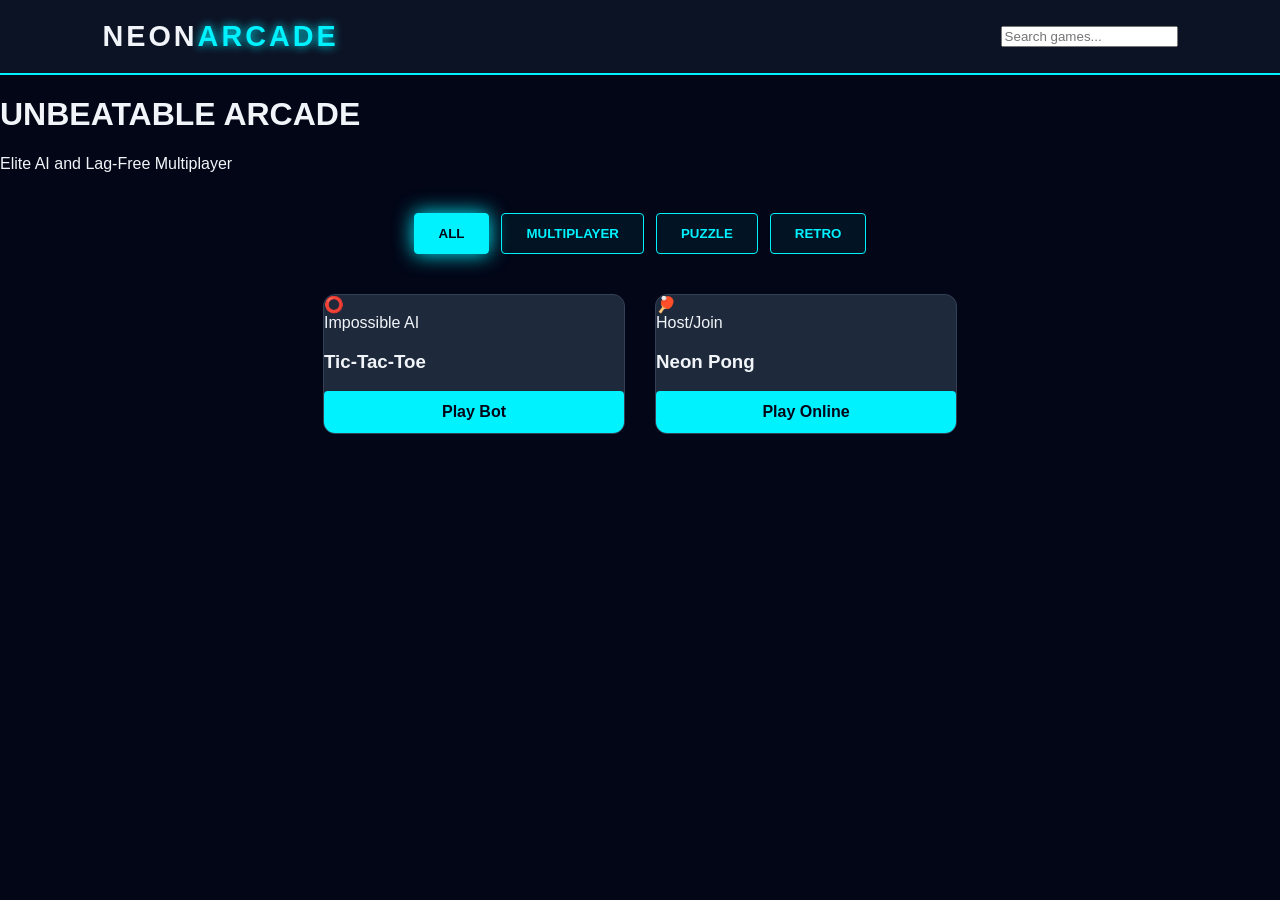
<file: index.html>
<!DOCTYPE html>
<html lang="en">
<head>
    <meta charset="UTF-8">
    <meta name="viewport" content="width=device-width, initial-scale=1.0">
    <title>Neon Arcade | Hub</title>
    <link rel="stylesheet" href="style.css">
</head>
<body>

    <nav class="navbar">
        <div class="logo">NEON<span>ARCADE</span></div>
        <input type="text" id="gameSearch" placeholder="Search games...">
    </nav>

    <header class="hero">
        <h1>UNBEATABLE ARCADE</h1>
        <p>Elite AI and Lag-Free Multiplayer</p>
    </header>

    <main class="container">
        <div class="filter-bar">
            <button class="filter-btn active" data-filter="all">All</button>
            <button class="filter-btn" data-filter="multi">Multiplayer</button>
            <button class="filter-btn" data-filter="puzzle">Puzzle</button>
            <button class="filter-btn" data-filter="retro">Retro</button>
        </div>

        <div class="game-grid" id="gameGrid">
            <div class="game-card" data-category="puzzle">
                <div class="card-img">⭕</div>
                <div class="card-info">
                    <span class="tag">Impossible AI</span>
                    <h3>Tic-Tac-Toe</h3>
                    <a href="games/tictactoe/index.html" class="btn-play">Play Bot</a>
                </div>
            </div>

            <div class="game-card" data-category="multi">
                <div class="card-img">🏓</div>
                <div class="card-info">
                    <span class="tag">Host/Join</span>
                    <h3>Neon Pong</h3>
                    <a href="games/pong/index.html" class="btn-play">Play Online</a>
                </div>
            </div>
            </div>
    </main>

    <script src="script.js"></script>
</body>
</html>
</file>
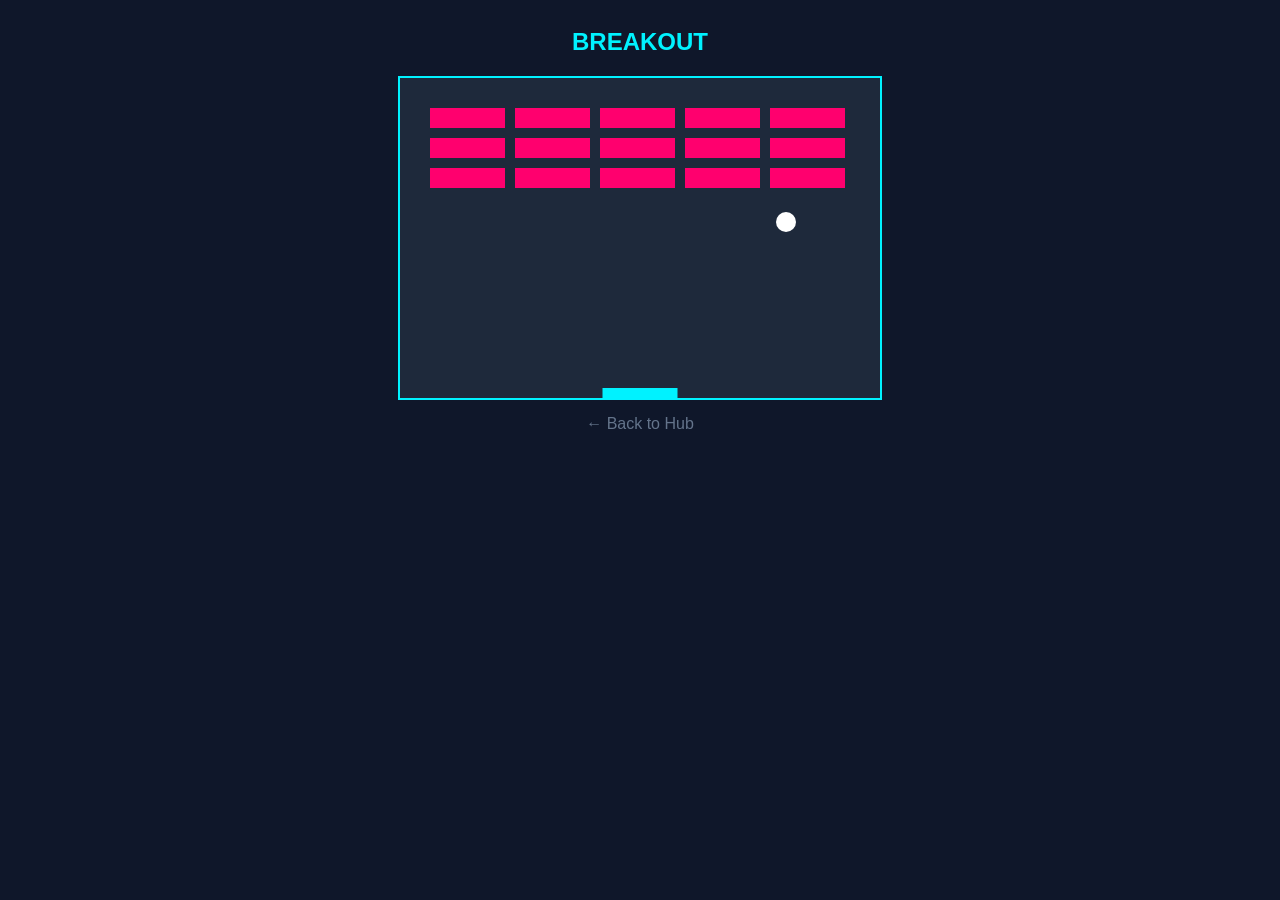
<file: games/breakout/index.html>
<!DOCTYPE html>
<html lang="en">
<head>
    <meta charset="UTF-8">
    <title>Breakout</title>
    <style>
        body { background: #0f172a; color: white; display: flex; flex-direction: column; align-items: center; font-family: sans-serif; }
        canvas { border: 2px solid #00f2ff; background: #1e293b; }
        .back-btn { color: #64748b; text-decoration: none; margin-top: 15px; }
    </style>
</head>
<body>
    <h2 style="color:#00f2ff">BREAKOUT</h2>
    <canvas id="breakout" width="480" height="320"></canvas>
    <a href="../../index.html" class="back-btn">← Back to Hub</a>

    <script>
        const canvas = document.getElementById("breakout");
        const ctx = canvas.getContext("2d");
        let x = canvas.width/2, y = canvas.height-30, dx = 2, dy = -2;
        let paddleH = 10, paddleW = 75, paddleX = (canvas.width-paddleW)/2;
        let rightPressed = false, leftPressed = false;
        let bricks = [];

        for(let c=0; c<5; c++) {
            bricks[c] = [];
            for(let r=0; r<3; r++) { bricks[c][r] = { x: 0, y: 0, status: 1 }; }
        }

        document.addEventListener("keydown", e => { if(e.key == "Right" || e.key == "ArrowRight") rightPressed = true; else if(e.key == "Left" || e.key == "ArrowLeft") leftPressed = true; });
        document.addEventListener("keyup", e => { if(e.key == "Right" || e.key == "ArrowRight") rightPressed = false; else if(e.key == "Left" || e.key == "ArrowLeft") leftPressed = false; });

        function draw() {
            ctx.clearRect(0, 0, canvas.width, canvas.height);
            // Draw Bricks
            for(let c=0; c<5; c++) {
                for(let r=0; r<3; r++) {
                    if(bricks[c][r].status == 1) {
                        let bx = (c*(75+10))+30, by = (r*(20+10))+30;
                        bricks[c][r].x = bx; bricks[c][r].y = by;
                        ctx.fillStyle = "#ff006e";
                        ctx.fillRect(bx, by, 75, 20);
                    }
                }
            }
            // Ball & Paddle
            ctx.fillStyle = "#fff"; ctx.beginPath(); ctx.arc(x, y, 10, 0, Math.PI*2); ctx.fill();
            ctx.fillStyle = "#00f2ff"; ctx.fillRect(paddleX, canvas.height-paddleH, paddleW, paddleH);

            // Collision
            for(let c=0; c<5; c++) {
                for(let r=0; r<3; r++) {
                    let b = bricks[c][r];
                    if(b.status == 1 && x > b.x && x < b.x+75 && y > b.y && y < b.y+20) { dy = -dy; b.status = 0; }
                }
            }

            if(x + dx > canvas.width-10 || x + dx < 10) dx = -dx;
            if(y + dy < 10) dy = -dy;
            else if(y + dy > canvas.height-10) {
                if(x > paddleX && x < paddleX + paddleW) dy = -dy;
                else { document.location.reload(); }
            }
            
            if(rightPressed && paddleX < canvas.width-paddleW) paddleX += 7;
            else if(leftPressed && paddleX > 0) paddleX -= 7;

            x += dx; y += dy;
            requestAnimationFrame(draw);
        }
        draw();
    </script>
</body>
</html>
</file>
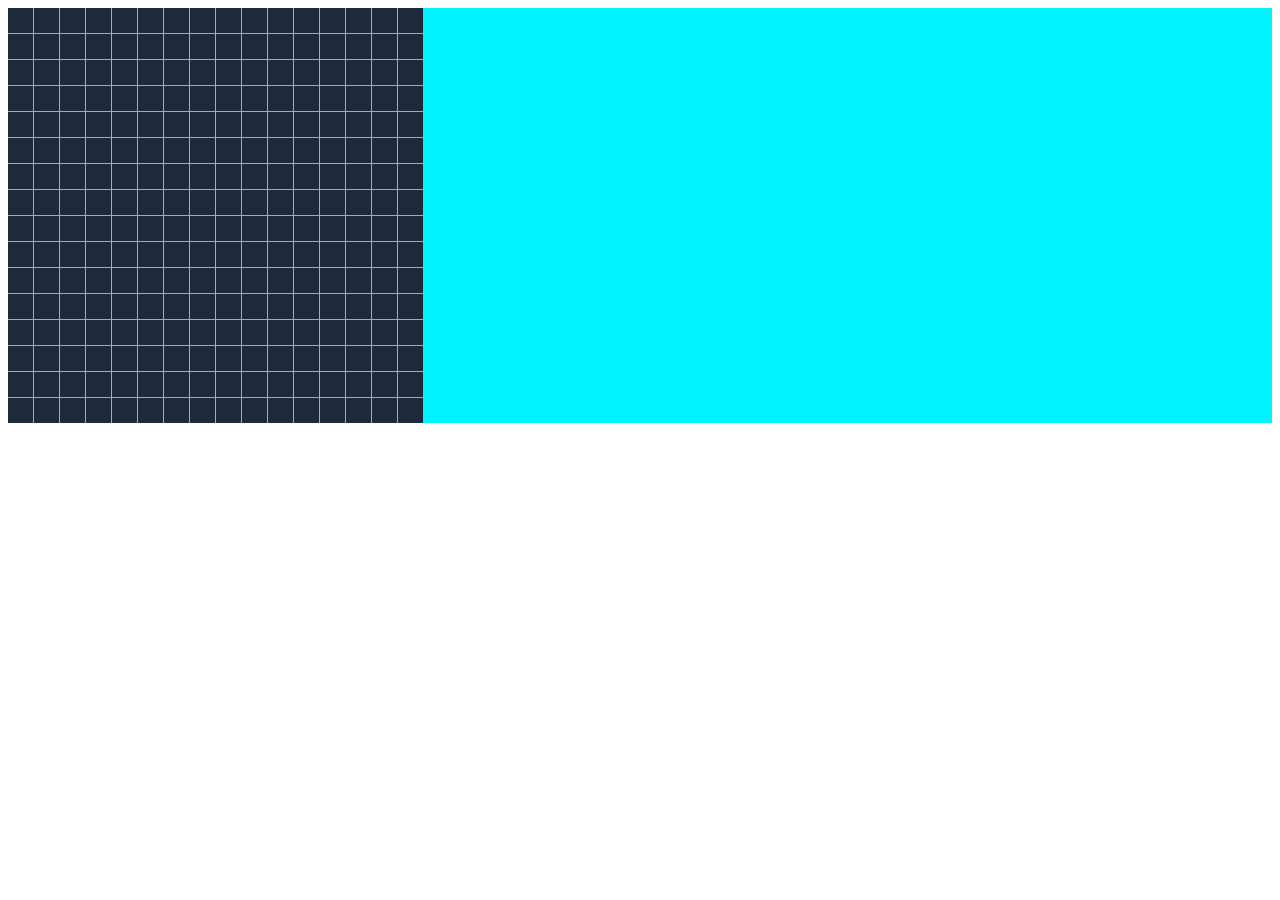
<file: games/minesweeper/index.html>
<!DOCTYPE html>
<html lang="en">
<head>
    <meta charset="UTF-8"><title>Evil Mines</title>
    <style>
        .g { display: grid; grid-template-columns: repeat(16, 25px); background: #00f2ff; gap: 1px; }
        .c { width: 25px; height: 25px; background: #1e293b; color: white; text-align: center; cursor: pointer; }
    </style>
</head>
<body>
    <div class="g" id="b"></div>
    <script>
        const b = document.getElementById('b'), board = [], size = 16;
        for(let i=0; i<size*size; i++) {
            const el = document.createElement('div'); el.className = 'c';
            const isMine = Math.random() < 0.22; // 22% mine density
            board.push({el, isMine});
            el.onclick = () => {
                if(isMine) { alert("BOOM"); location.reload(); }
                el.style.background = "#0f172a"; el.innerText = "0";
            };
            b.appendChild(el);
        }
    </script>
</body>
</html>
</file>
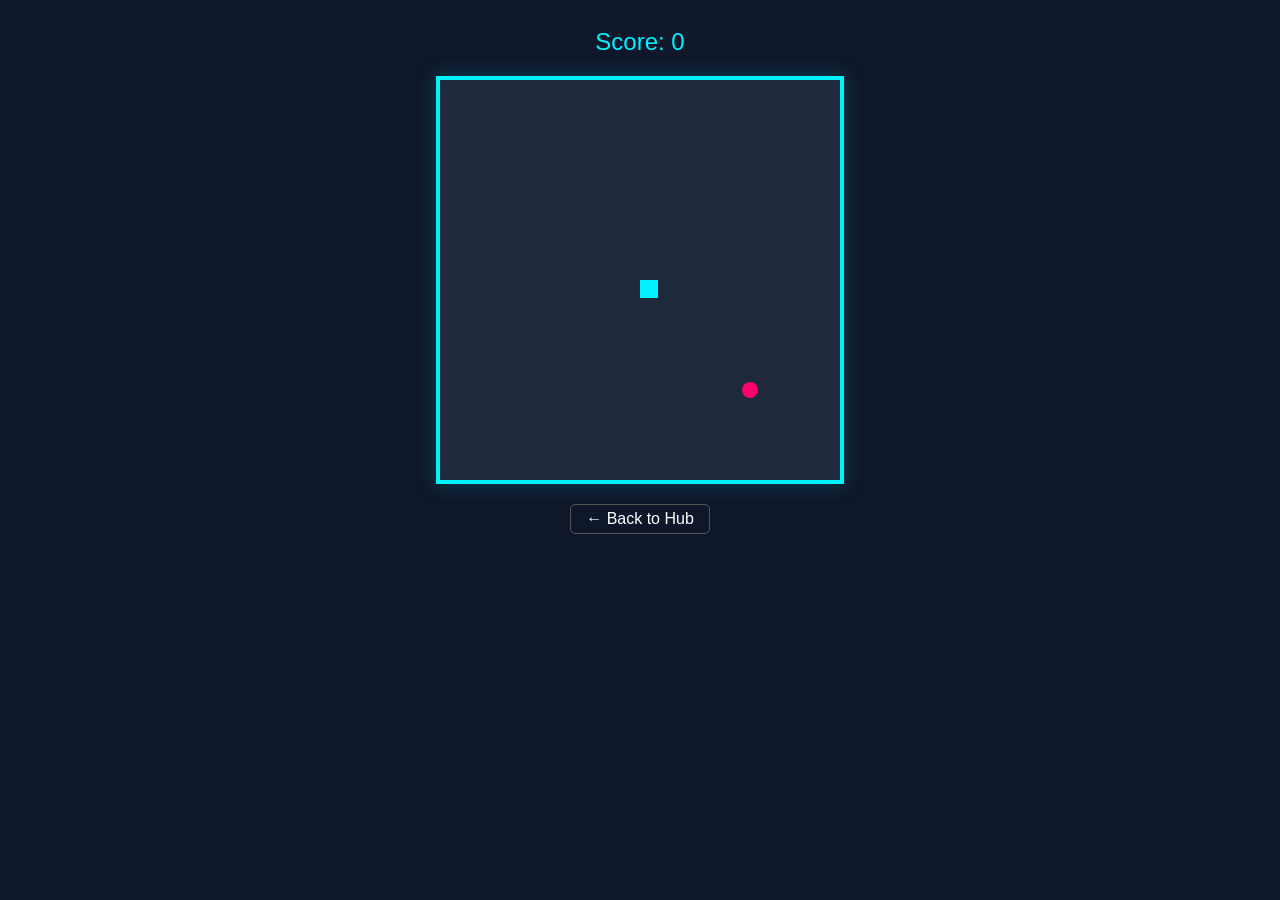
<file: games/snake/index.html>
<!DOCTYPE html>
<html lang="en">
<head>
    <meta charset="UTF-8">
    <title>Snake Retro</title>
    <style>
        body { background: #0f172a; color: white; display: flex; flex-direction: column; align-items: center; font-family: sans-serif; }
        canvas { border: 4px solid #00f2ff; background: #1e293b; box-shadow: 0 0 20px rgba(0, 242, 255, 0.2); }
        .stats { margin: 20px; font-size: 1.5rem; color: #00f2ff; }
        .back-btn { color: white; text-decoration: none; margin-top: 20px; border: 1px solid #555; padding: 5px 15px; border-radius: 5px; }
    </style>
</head>
<body>
    <div class="stats">Score: <span id="score">0</span></div>
    <canvas id="snakeGame" width="400" height="400"></canvas>
    <a href="../../index.html" class="back-btn">← Back to Hub</a>

    <script>
        const canvas = document.getElementById('snakeGame');
        const ctx = canvas.getContext('2d');
        const scoreElement = document.getElementById('score');

        let score = 0;
        let gridSize = 20;
        let snake = [{x: 10, y: 10}];
        let food = {x: 15, y: 15};
        let dx = 0, dy = 0;

        function draw() {
            // Clear Canvas
            ctx.fillStyle = '#1e293b';
            ctx.fillRect(0, 0, canvas.width, canvas.height);

            // Draw Snake (Drawn texture: Rounded Rects)
            ctx.fillStyle = '#00f2ff';
            snake.forEach(part => {
                ctx.fillRect(part.x * gridSize, part.y * gridSize, gridSize - 2, gridSize - 2);
            });

            // Draw Food
            ctx.fillStyle = '#ff006e';
            ctx.beginPath();
            ctx.arc(food.x * gridSize + 10, food.y * gridSize + 10, 8, 0, Math.PI * 2);
            ctx.fill();

            moveSnake();
        }

        function moveSnake() {
            const head = {x: snake[0].x + dx, y: snake[0].y + dy};
            snake.unshift(head);

            if (head.x === food.x && head.y === food.y) {
                score += 10;
                scoreElement.innerText = score;
                generateFood();
            } else {
                snake.pop();
            }

            if (head.x < 0 || head.x >= 20 || head.y < 0 || head.y >= 20 || checkCollision(head)) {
                resetGame();
            }
        }

        function checkCollision(head) {
            for (let i = 1; i < snake.length; i++) {
                if (snake[i].x === head.x && snake[i].y === head.y) return true;
            }
            return false;
        }

        function generateFood() {
            food.x = Math.floor(Math.random() * 20);
            food.y = Math.floor(Math.random() * 20);
        }

        function resetGame() {
            snake = [{x: 10, y: 10}];
            dx = 0; dy = 0; score = 0;
            scoreElement.innerText = score;
        }

        window.addEventListener('keydown', e => {
            if (e.key === 'ArrowUp' && dy === 0) { dx = 0; dy = -1; }
            if (e.key === 'ArrowDown' && dy === 0) { dx = 0; dy = 1; }
            if (e.key === 'ArrowLeft' && dx === 0) { dx = -1; dy = 0; }
            if (e.key === 'ArrowRight' && dx === 0) { dx = 1; dy = 0; }
        });

        setInterval(draw, 100);
    </script>
</body>
</html>
</file>
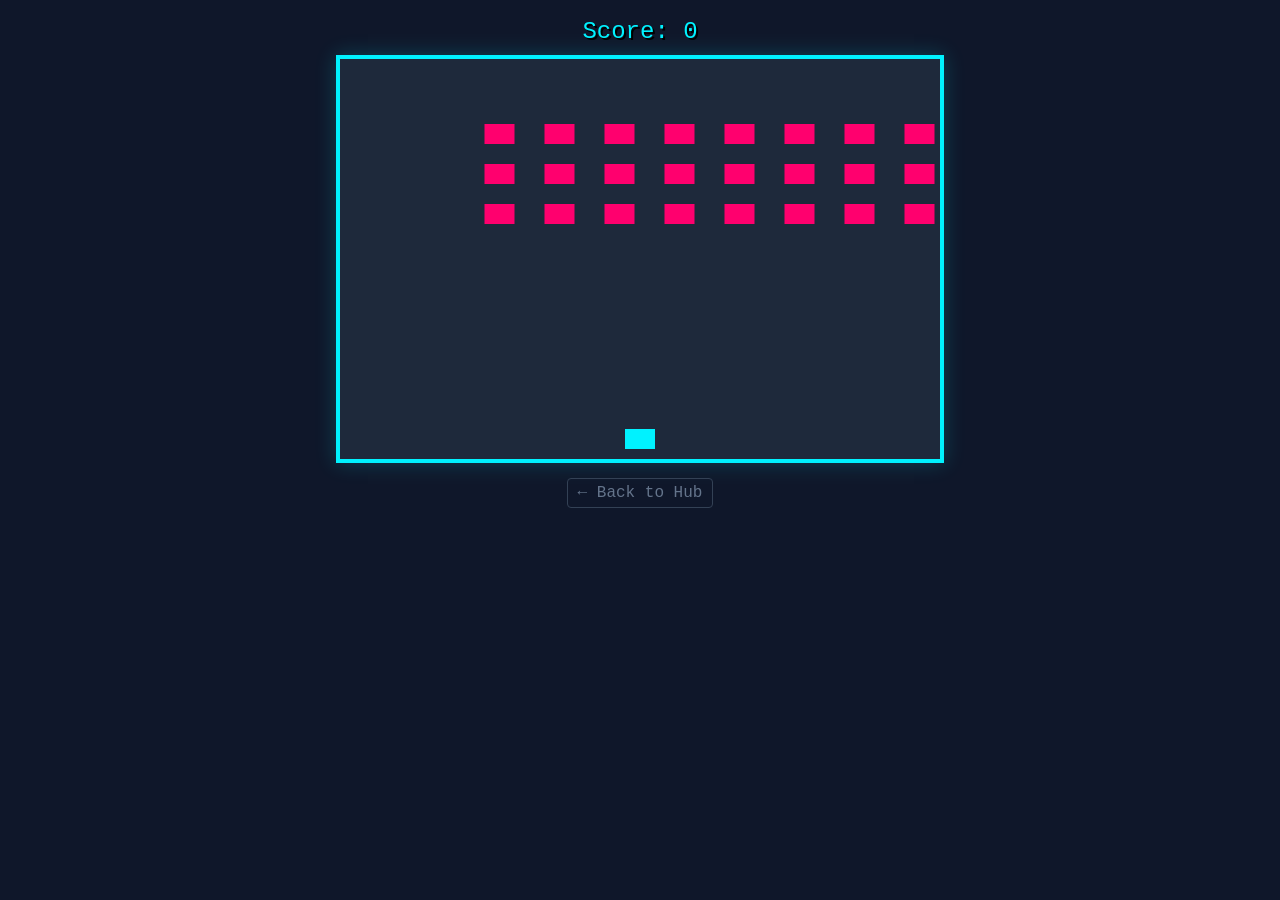
<file: games/space-invaders/index.html>
<!DOCTYPE html>
<html lang="en">
<head>
    <meta charset="UTF-8">
    <title>Space Invaders - Retro</title>
    <style>
        body { background: #0f172a; color: white; display: flex; flex-direction: column; align-items: center; font-family: 'Courier New', Courier, monospace; overflow: hidden; }
        canvas { border: 4px solid #00f2ff; background: #1e293b; box-shadow: 0 0 20px rgba(0, 242, 255, 0.2); cursor: crosshair; }
        .ui { margin: 10px; font-size: 1.5rem; color: #00f2ff; text-shadow: 2px 2px #000; }
        .back-btn { color: #64748b; text-decoration: none; margin-top: 15px; border: 1px solid #334155; padding: 5px 10px; border-radius: 4px; }
    </style>
</head>
<body>
    <div class="ui">Score: <span id="score">0</span></div>
    <canvas id="gameCanvas" width="600" height="400"></canvas>
    <a href="../../index.html" class="back-btn">← Back to Hub</a>

    <script>
        const canvas = document.getElementById('gameCanvas');
        const ctx = canvas.getContext('2d');
        const scoreEl = document.getElementById('score');

        let score = 0;
        let gameActive = true;
        const player = { x: 285, y: 370, w: 30, h: 20, speed: 6 };
        let bullets = [];
        let enemies = [];
        let enemyDirection = 1;

        function initEnemies() {
            enemies = [];
            for(let r=0; r<3; r++) {
                for(let c=0; c<8; c++) {
                    enemies.push({ x: c * 60 + 50, y: r * 40 + 50, w: 30, h: 20 });
                }
            }
        }

        const keys = {};
        window.onkeydown = e => keys[e.key] = true;
        window.onkeyup = e => keys[e.key] = false;

        function update() {
            if (!gameActive) return;

            if(keys['ArrowLeft'] && player.x > 0) player.x -= player.speed;
            if(keys['ArrowRight'] && player.x < canvas.width - player.w) player.x += player.speed;
            if(keys[' ']) {
                if(bullets.length < 5) bullets.push({x: player.x + 13, y: player.y, w: 4, h: 10});
                keys[' '] = false;
            }

            bullets.forEach((b, i) => {
                b.y -= 8;
                if(b.y < 0) bullets.splice(i, 1);
            });

            let changeDir = false;
            enemies.forEach(en => {
                en.x += enemyDirection * 1.5;
                if(en.x > canvas.width - en.w || en.x < 0) changeDir = true;

                bullets.forEach((b, bi) => {
                    if(b.x < en.x + en.w && b.x + b.w > en.x && b.y < en.y + en.h && b.y + b.h > en.y) {
                        enemies.splice(enemies.indexOf(en), 1);
                        bullets.splice(bi, 1);
                        score += 100;
                        scoreEl.innerText = score;
                    }
                });
            });

            if(changeDir) {
                enemyDirection *= -1;
                enemies.forEach(en => en.y += 15);
            }

            if(enemies.length === 0) gameActive = false;
        }

        function draw() {
            ctx.clearRect(0, 0, canvas.width, canvas.height);
            
            ctx.fillStyle = '#00f2ff';
            ctx.fillRect(player.x, player.y, player.w, player.h);

            ctx.fillStyle = '#fff';
            bullets.forEach(b => ctx.fillRect(b.x, b.y, b.w, b.h));

            ctx.fillStyle = '#ff006e';
            enemies.forEach(en => ctx.fillRect(en.x, en.y, en.w, en.h));

            if(!gameActive) {
                ctx.fillStyle = "rgba(15, 23, 42, 0.8)";
                ctx.fillRect(0,0,canvas.width, canvas.height);
                ctx.fillStyle = "#00f2ff";
                ctx.textAlign = "center";
                ctx.font = "30px Courier New";
                ctx.fillText("MISSION COMPLETE", 300, 180);
                ctx.font = "18px Courier New";
                ctx.fillText("CLICK TO RESTART", 300, 220);
            }

            update();
            requestAnimationFrame(draw);
        }

        canvas.addEventListener('click', () => {
            if(!gameActive) {
                score = 0;
                scoreEl.innerText = score;
                initEnemies();
                gameActive = true;
            }
        });

        initEnemies();
        draw();
    </script>
</body>
</html>
</file>
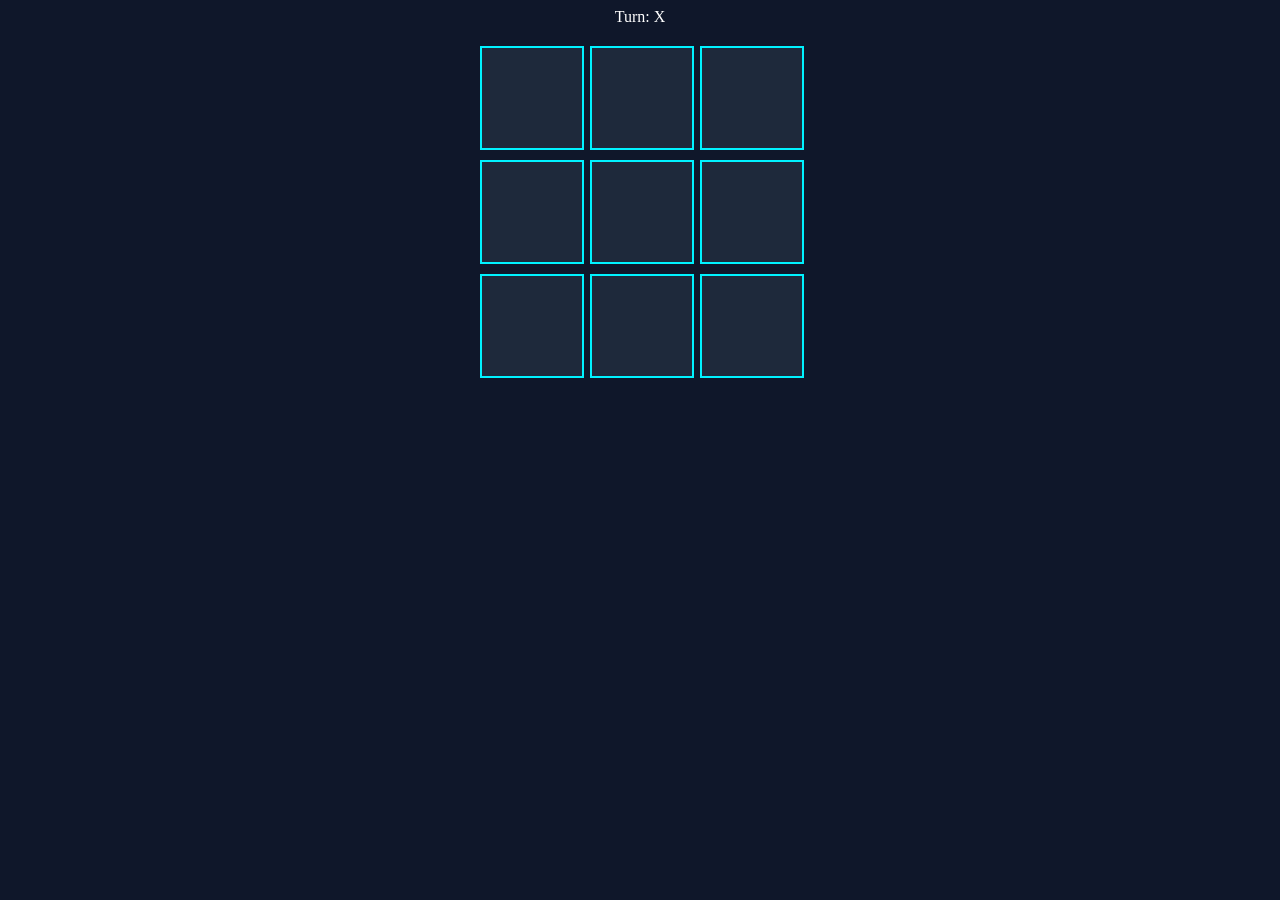
<file: games/tictactoe/index.html>
<!DOCTYPE html>
<html lang="en">
<head>
    <meta charset="UTF-8"><title>Fixed TicTacToe</title>
    <style>
        body { background: #0f172a; color: white; display: flex; flex-direction: column; align-items: center; }
        .grid { display: grid; grid-template-columns: repeat(3, 100px); gap: 10px; margin-top: 20px; }
        .cell { width: 100px; height: 100px; background: #1e293b; border: 2px solid #00f2ff; display: flex; align-items: center; justify-content: center; font-size: 3rem; cursor: pointer; }
    </style>
</head>
<body>
    <div id="status">Turn: X</div>
    <div class="grid" id="grid"></div>
    <script>
        let board = Array(9).fill(""), turn = "X", active = true;
        const grid = document.getElementById('grid');

        function draw() {
            grid.innerHTML = "";
            board.forEach((v, i) => {
                const c = document.createElement('div');
                c.className = 'cell'; c.innerText = v;
                c.onclick = () => {
                    if(!active || board[i]) return;
                    board[i] = turn;
                    check();
                    turn = turn === "X" ? "O" : "X";
                    document.getElementById('status').innerText = "Turn: " + turn;
                    draw();
                };
                grid.appendChild(c);
            });
        }

        function check() {
            const wins = [[0,1,2],[3,4,5],[6,7,8],[0,3,6],[1,4,7],[2,5,8],[0,4,8],[2,4,6]];
            wins.forEach(w => {
                if(board[w[0]] && board[w[0]]==board[w[1]] && board[w[0]]==board[w[2]]) {
                    active = false; alert(board[w[0]] + " Wins!"); location.reload();
                }
            });
            if(!board.includes("") && active) { alert("Draw!"); location.reload(); }
        }
        draw();
    </script>
</body>
</html>
</file>
<file: style.css>
:root {
    --bg: #020617;
    --card-bg: #1e293b;
    --accent: #00f2ff;
    --secondary: #ff006e;
    --text: #f1f5f9;
}

body {
    background: var(--bg);
    color: var(--text);
    font-family: 'Inter', sans-serif;
    margin: 0;
    overflow-x: hidden;
}

/* Hub Header */
.navbar {
    display: flex;
    justify-content: space-between;
    align-items: center;
    padding: 20px 8%;
    background: rgba(15, 23, 42, 0.8);
    backdrop-filter: blur(10px);
    border-bottom: 2px solid var(--accent);
    position: sticky;
    top: 0;
    z-index: 100;
}

.logo { font-size: 1.8rem; font-weight: 800; text-transform: uppercase; letter-spacing: 3px; }
.logo span { color: var(--accent); text-shadow: 0 0 10px var(--accent); }

/* Category Buttons (Fixed!) */
.filter-bar { display: flex; gap: 12px; justify-content: center; margin: 40px 0; }
.filter-btn {
    background: rgba(0, 242, 255, 0.05);
    border: 1px solid var(--accent);
    color: var(--accent);
    padding: 12px 24px;
    border-radius: 4px;
    cursor: pointer;
    font-weight: 600;
    transition: 0.3s;
    text-transform: uppercase;
}
.filter-btn.active, .filter-btn:hover {
    background: var(--accent);
    color: var(--bg);
    box-shadow: 0 0 20px var(--accent);
}

/* Game Cards */
.game-grid {
    display: flex;
    flex-wrap: wrap;
    gap: 30px;
    justify-content: center;
    padding-bottom: 100px;
}

.game-card {
    background: var(--card-bg);
    width: 300px;
    border-radius: 12px;
    border: 1px solid #334155;
    overflow: hidden;
    transition: 0.4s cubic-bezier(0.175, 0.885, 0.32, 1.275);
}

.game-card:hover {
    transform: translateY(-10px) scale(1.02);
    border-color: var(--accent);
    box-shadow: 0 10px 30px rgba(0, 242, 255, 0.2);
}

.btn-play {
    display: block;
    text-align: center;
    background: var(--accent);
    color: var(--bg);
    padding: 12px;
    text-decoration: none;
    font-weight: 800;
    margin-top: 15px;
    border-radius: 4px;
}
</file>
